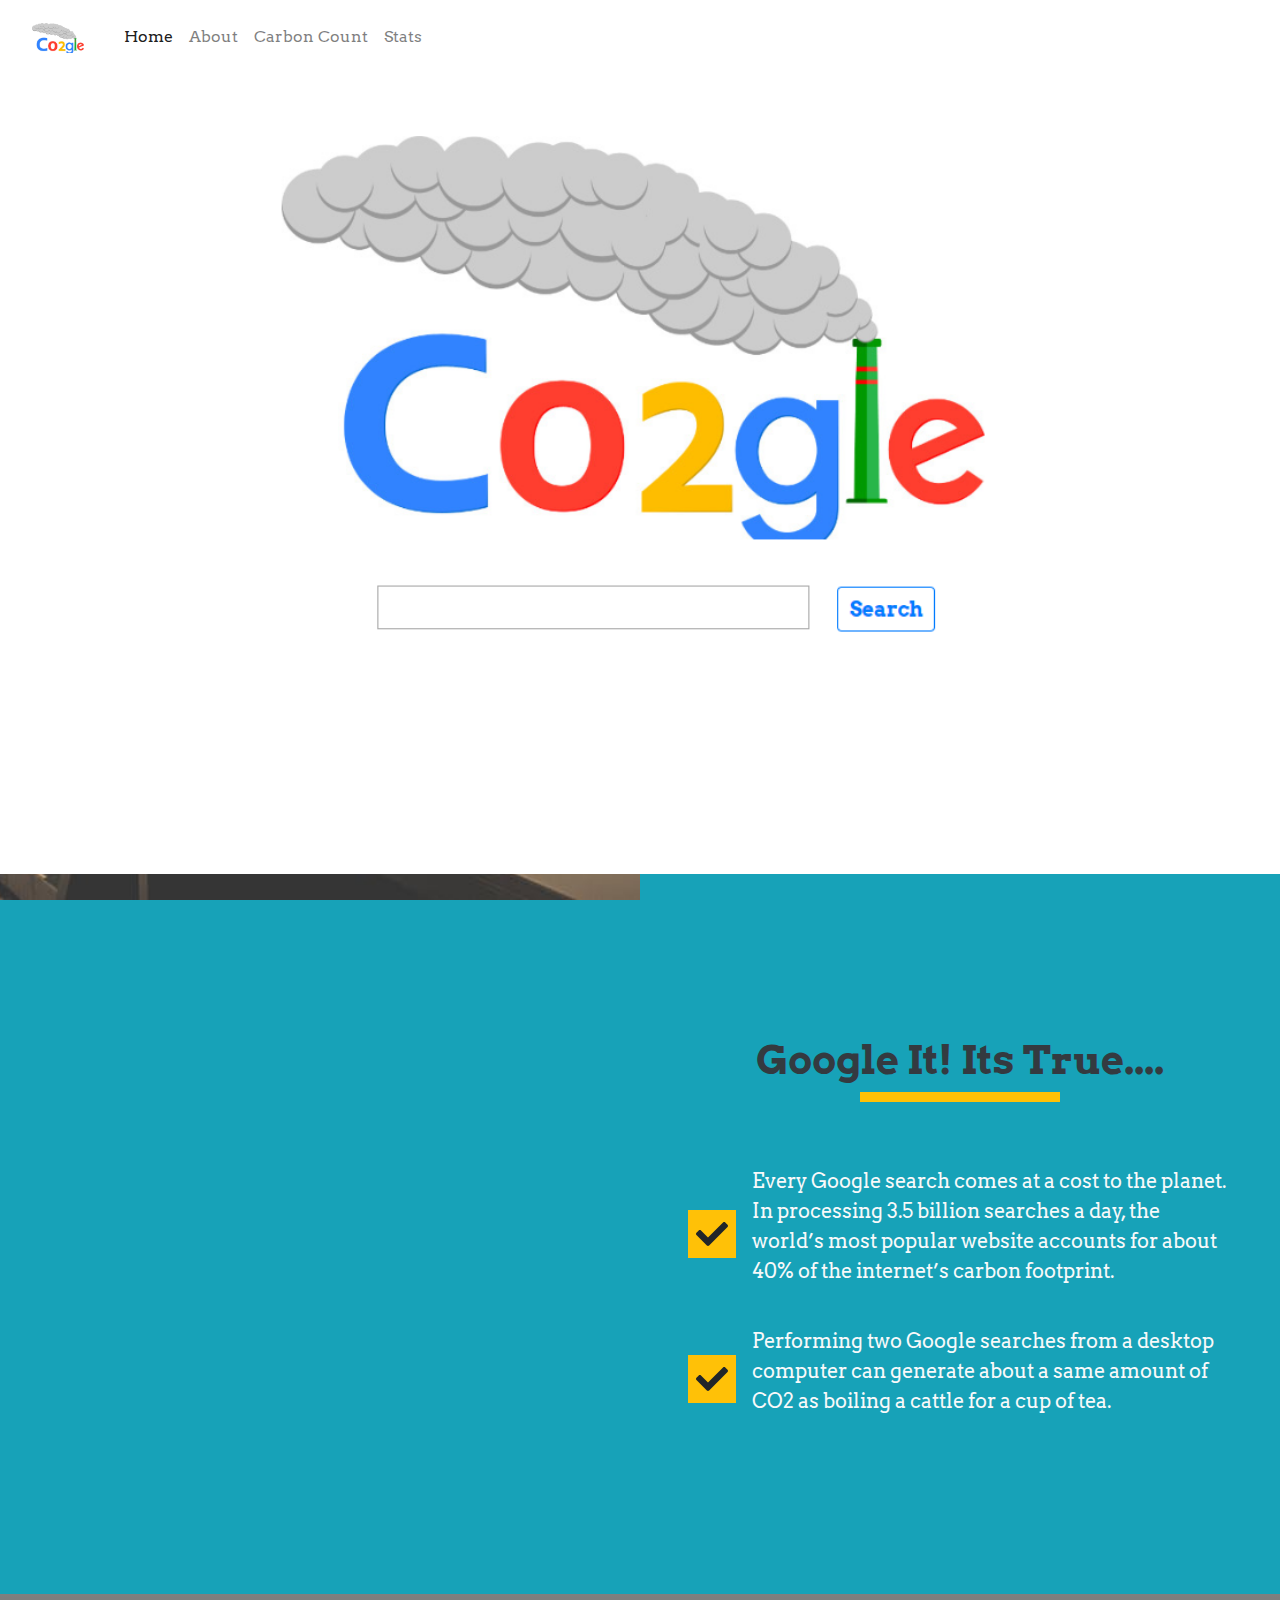
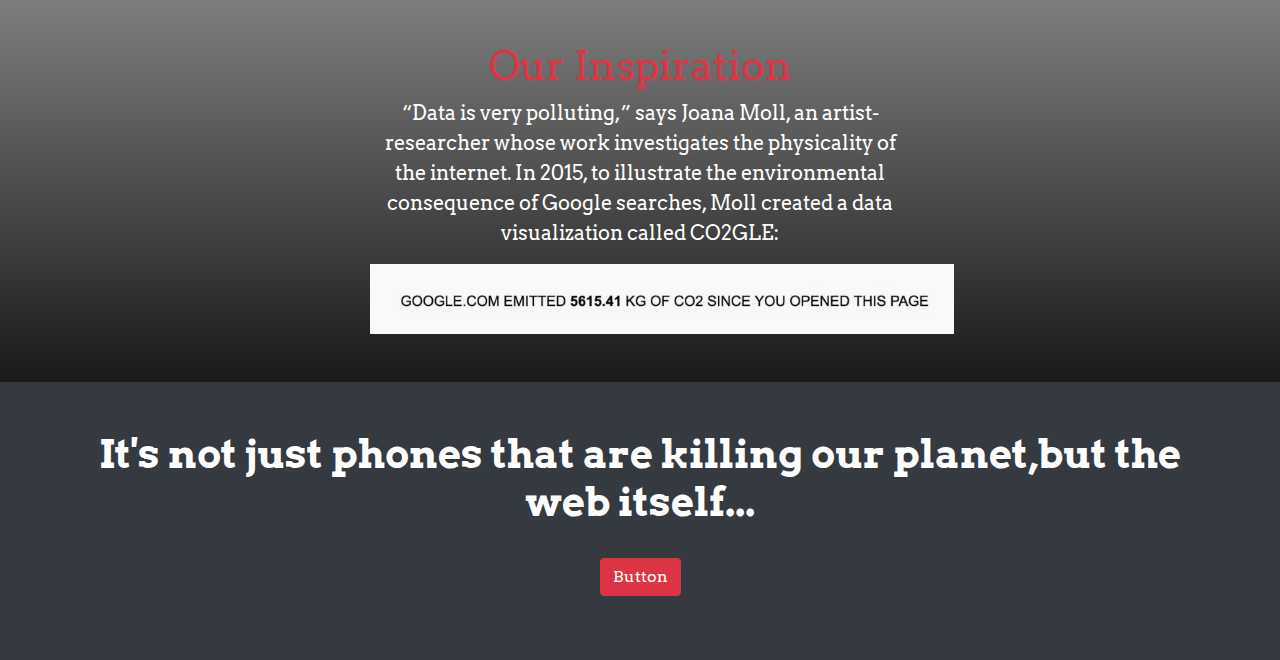
<file: Bootstrap Project/index.html>
<!DOCTYPE html>
<html lang="en">
  <head>
    <meta charset="UTF-8" />
    <meta name="viewport" content="width=device-width, initial-scale=1.0" />
    <meta http-equiv="X-UA-Compatible" content="ie=edge" />
    <title>Only Bootstrap Project</title>
    <!-- bootstrap css -->
    <link rel="stylesheet" href="./css/bootstrap.min.css" />
    <!-- font-awesome -->
    <script src="./js/all.js"></script>
    <!--google fonts  -->
    <link
      href="https://fonts.googleapis.com/css?family=Arvo:700"
      rel="stylesheet"
    />
    <!-- main css -->
    <link rel="stylesheet" href="./css/main.css" />
  </head>

  <body>
       <!-- navbar -->
  <nav class="navbar py-3 navbar-light navbar-expand-sm bg-white">
    <!-- logo -->
    <a href="#" class="navbar-brand text-uppercase font-italic"><img class="logo mx-3" src="./img/0.jfif" alt=""></a>
    <button class="navbar-toggler" type="button" data-toggle="collapse" data-target="#navbarLinks">
      <span class="navbar-toggler-icon"></span>
    </button>
    <div class="collapse navbar-collapse" id="navbarLinks">
      <ul class="navbar-nav">
        <li class="nav-item active">
          <a href="../co2gle/index.html" class="nav-link">Home</a>
        </li>
        <li class="nav-item">
          <a href="../Bootstrap Project/index.html" class="nav-link">About</a>
        </li>
        <li class="nav-item">
          <a href="../calc/index.html" class="nav-link">Carbon Count</a>
        </li>
        <li class="nav-item">
          <a href="../WebWorldWind-develop/examples/GoToLocation.html" class="nav-link">Stats</a>
        </li>
      </ul>
      
      
    </div>
  </nav>
  <!-- end of navbar -->
    <!-- header section -->
    <header id="header" class="banner">
      <div class="container">
        <div class="row height align-items-center">
          <div class="col">
            <h1 class="text-danger text-uppercase font-weight-bold font-italic">
              <!-- <strong>My First Bootstrap</strong> -->
              <!-- <small class="text-light">website</small> -->
            </h1>
            <!-- <p class="text-muted lead py-2 w-75">
            Lorem ipsum, dolor sit amet consectetur adipisicing elit. Sequi,
            praesentium! Dicta dolorem ipsam, reprehenderit quibusdam hic
            asperiores repellat maiores. Atque!
          </p>
          <a
          href="#"
          class="btn btn-outline-primary btn-lg m-2 text-capitalize"
          >Press Here</a
          >
          <a
          href="#"
          class="btn btn-outline-success btn-lg m-2 text-capitalize"
          >Press Here</a
          > -->
          </div>
        </div>
      </div>
    </header>
    <!-- end of header -->

    <!-- about section -->
    <section id="about" class="bg-info">
      <div class="container-fluid">
        <div class="row">
          <!-- about img col -->
          <div class="col-md-6 about-picture height-80"></div>
          <!-- about text col -->
          <div
            class="col-md-6 about-text height-80 px-5 d-flex align-items-center justify-content-center"
          >
            <!-- this is for centering -->
            <div class="about-text-center">
              <!-- title -->
              <div class="row">
                <div class="col text-center">
                  <h1 class="display-5 text-dark bm-0">
                    <strong>Google It! Its True....</strong>
                  </h1>
                  <div class="title-underline bg-warning"></div>
                  <p class="mt-2 text-capitalize text-muted"></p>
                </div>
              </div>
              <!-- end od title -->

              <br />
              <br />
              <!-- single item -->
              <div class="checkbox-item d-flex">
                <i
                  class="fas fa-check fa-3x p-2 bg-warning mr-3 align-self-center"
                ></i>
                <p class="text-light lead">
                  Every Google search comes at a cost to the planet. In
                  processing 3.5 billion searches a day, the world’s most
                  popular website accounts for about 40% of the internet’s
                  carbon footprint.
                </p>
              </div>
              <!-- end of single item -->
              <br />

              <!-- single item -->
              <div class="checkbox-item d-flex">
                <i
                  class="fas fa-check fa-3x p-2 bg-warning mr-3 align-self-center"
                ></i>
                <p class="text-light lead">
                  Performing two Google searches from a desktop computer can
                  generate about a same amount of CO2 as boiling a cattle for a
                  cup of tea.
                </p>
              </div>
              <!-- end of single item -->
            </div>
          </div>
        </div>
      </div>
    </section>
    <!-- end of about section -->

    <!-- filler section -->
    <section id="filler" class="p-5">
      <div class="container">
        <div class="row">
          <div class="col-md-6 mx-auto text-center">
            <h1 class="text-danger">Our Inspiration</h1>
            <p class="lead text-white">
              “Data is very polluting,” says Joana Moll, an artist-researcher
              whose work investigates the physicality of the internet. In 2015,
              to illustrate the environmental consequence of Google searches,
              Moll created a data visualization called CO2GLE:
            </p>
            <img
              class="mr-2 text-center"
              src="./img/1.jpeg"
              height="70"
              alt=""
            />
          </div>
        </div>
      </div>
    </section>
    <!-- end of filler section -->

    <!-- footer section -->
    <footer id="footer" class="bg-dark py-5">
      <div class="container">
        <!--section-title -->
        <div class="row">
          <div class="col text-center">
            <h1 class="display-7 text-white mb-0">
              <strong>It's not just phones that are killing our planet,but the web itself...</strong>
            </h1>
            <!-- <div class="title-underline bg-primary"></div> -->
            <p class="mt-2 text-capitalize text-muted">
             
            </p>
          </div>
        </div>
        <!-- end of section-title -->
       <a href="../calc/index.html"><button
        type="button"
        class="btn btn-danger d-block mx-auto my-3"
        data-toggle="modal"
        data-target="#modal"
      >
        Button
      </button></a>
            
          </div>
        </div>
      </div>
    </footer>

    <!-- jquery -->
    <script src="./js/jquery-3.3.1.min.js"></script>
    <!-- bootstrap js -->
    <script src="./js/bootstrap.bundle.min.js"></script>
  </body>
</html>
</file>
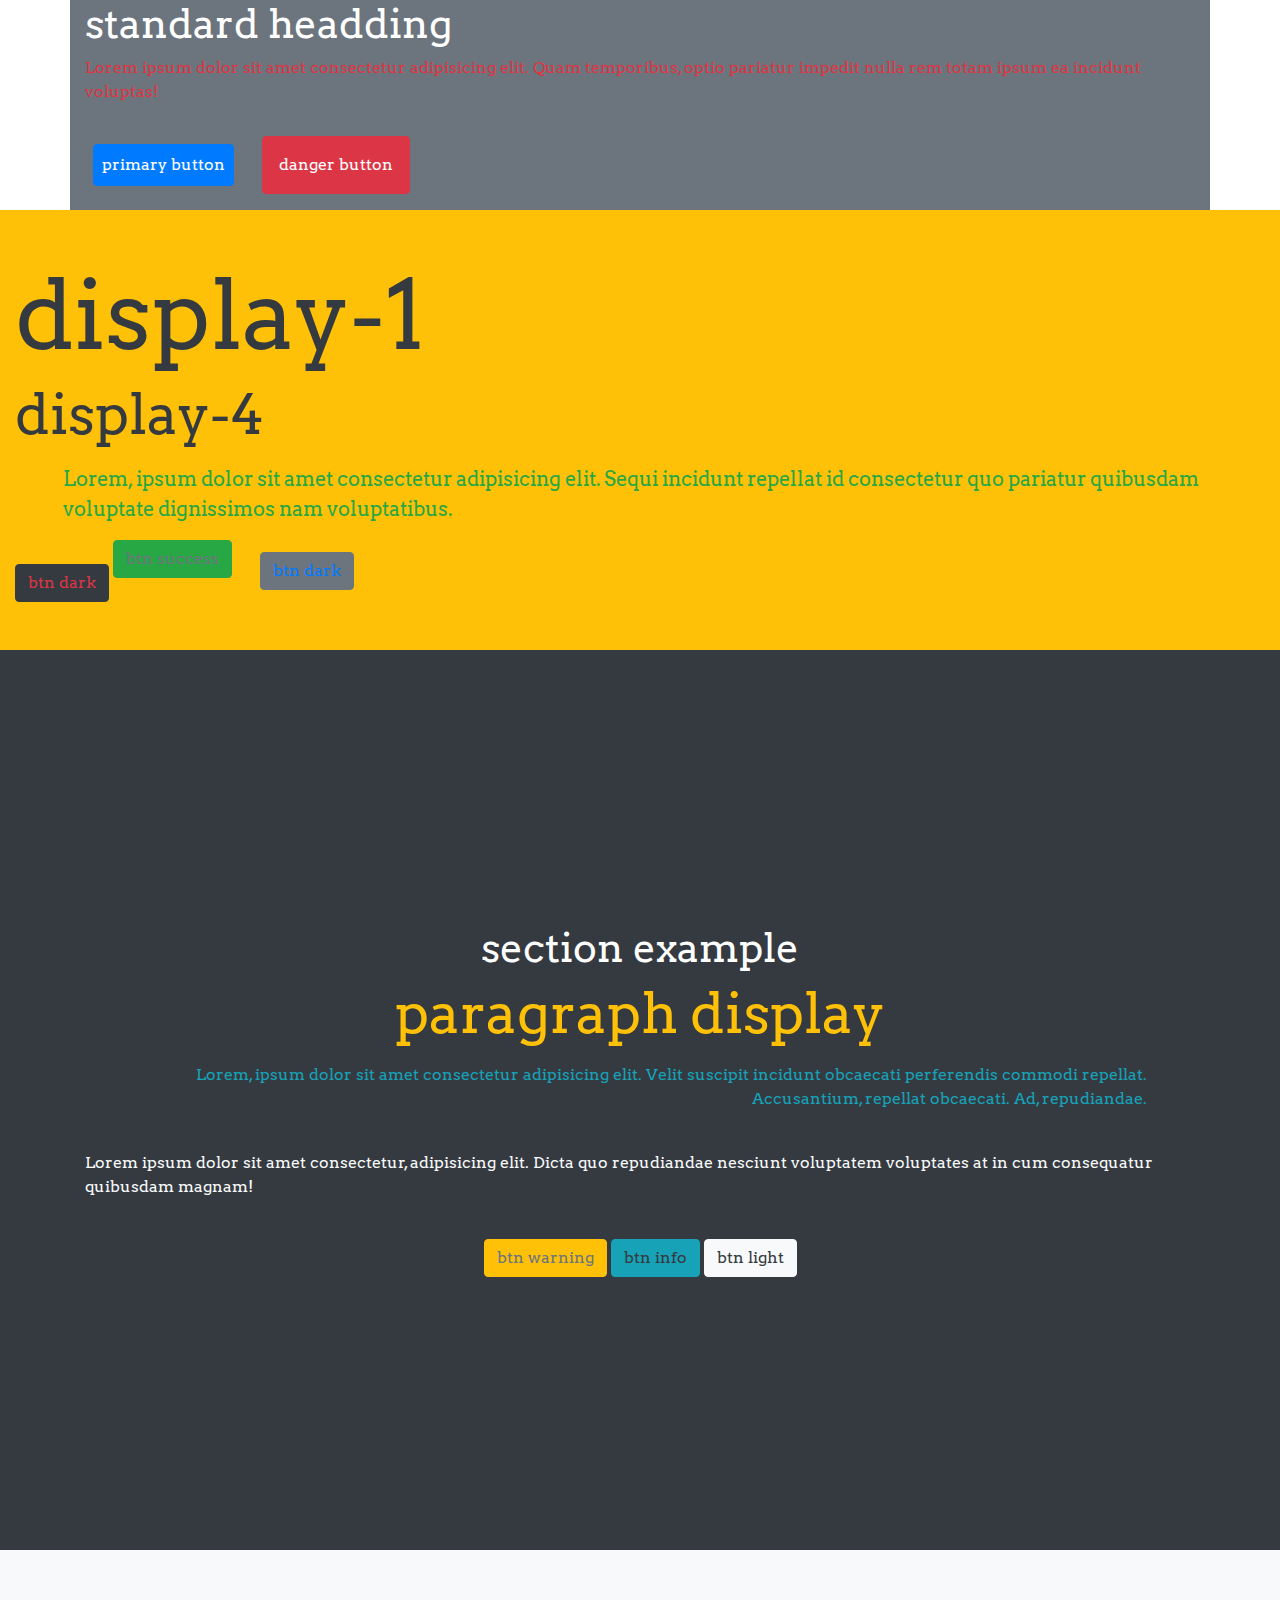
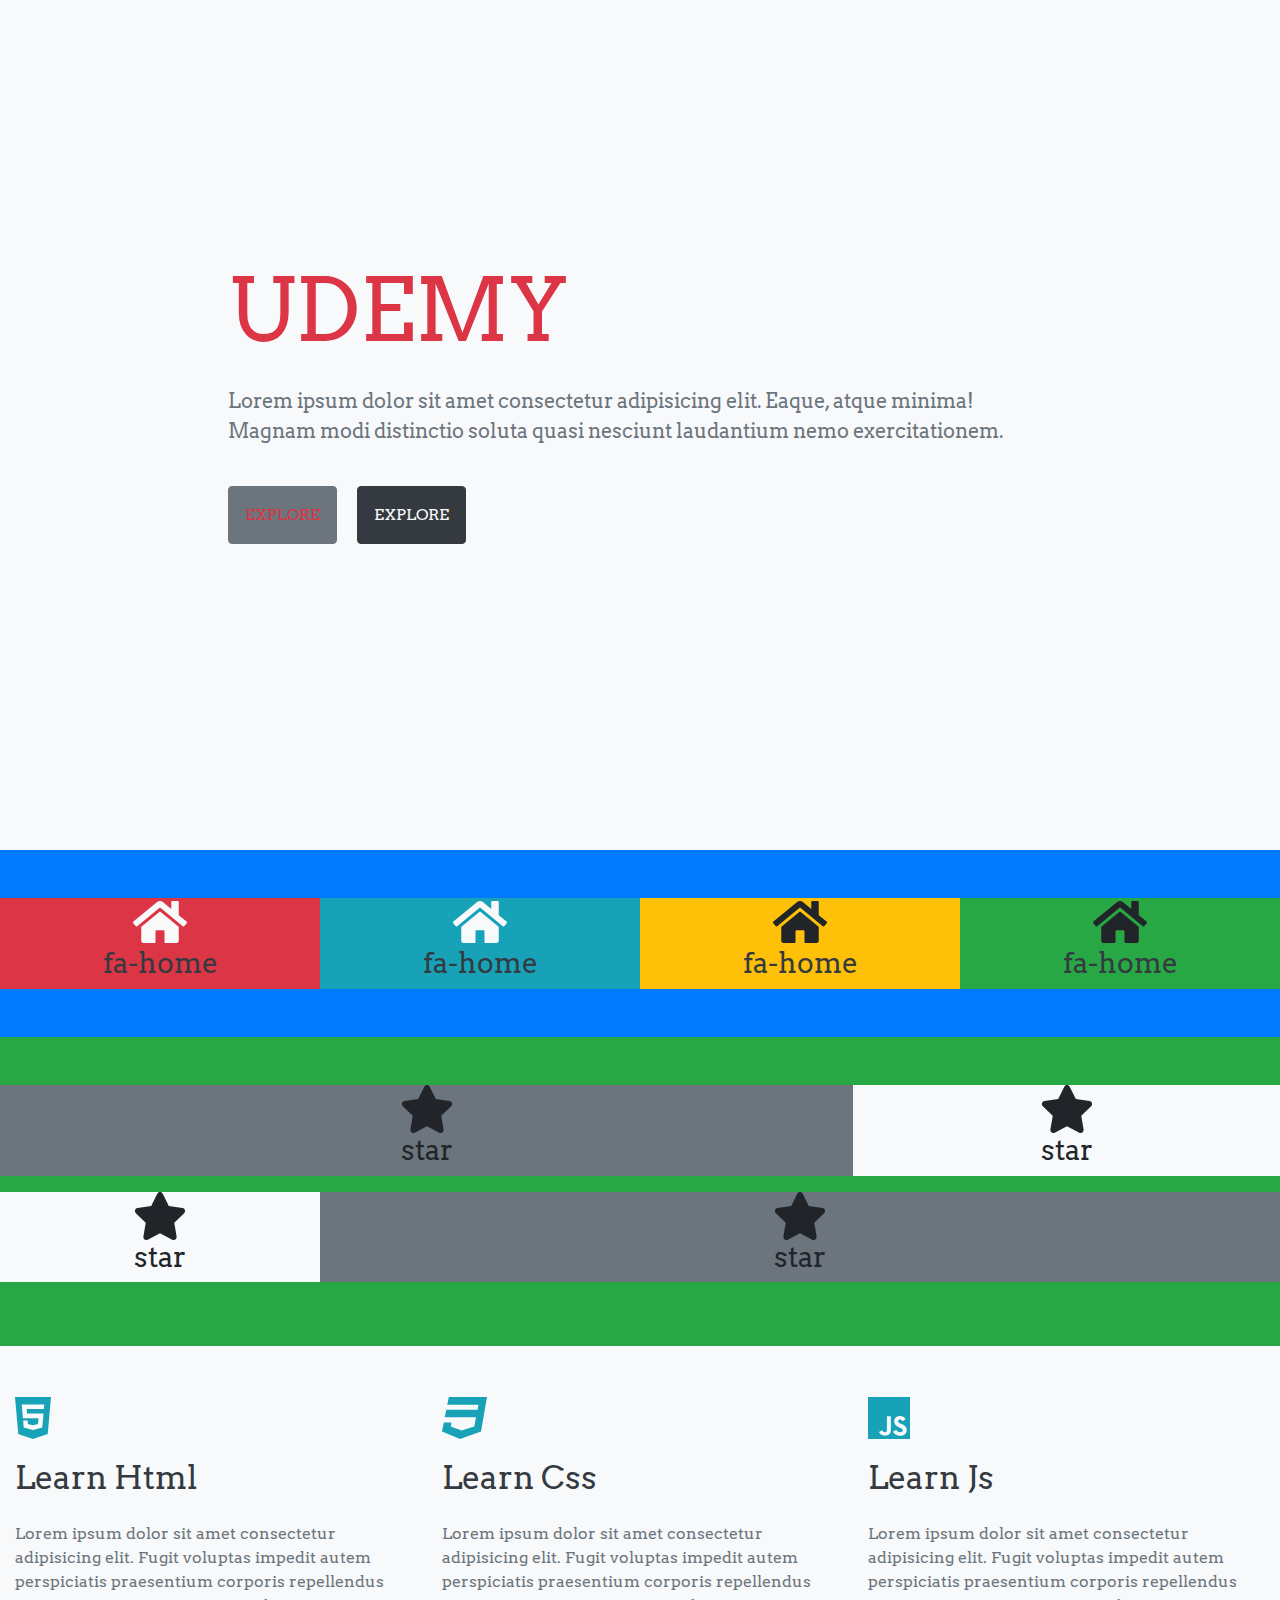
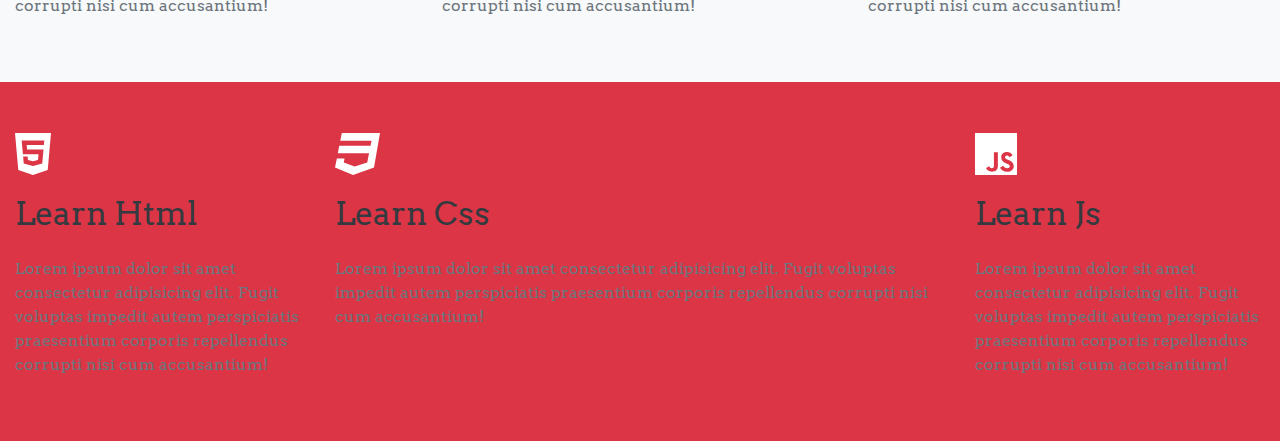
<file: Bootstrap Project/start.html>
<!DOCTYPE html>
<html lang="en">

<head>
 <meta charset="UTF-8">
 <meta name="viewport" content="width=device-width, initial-scale=1.0">
 <meta http-equiv="X-UA-Compatible" content="ie=edge">
 <title>Start </title>
 <!-- bootstrap css -->
 <link rel="stylesheet" href="./css/bootstrap.min.css">
 <!-- font-awesome -->
 <script src="./js/all.js"></script>
 <!--google fonts  -->
 <link href="https://fonts.googleapis.com/css?family=Arvo:700" rel="stylesheet">
 <!-- main css -->
 <link rel="stylesheet" href="./css/main.css">
</head>

<body>
 <div class="container bg-secondary text-white">
  <div class="row">
   <div class="col">
    <h1>standard headding</h1>
    <p class="text-danger">
     Lorem ipsum dolor sit amet consectetur adipisicing elit. Quam temporibus, optio pariatur impedit nulla rem totam ipsum ea
     incidunt voluptas!
    </p>
    <button type="button" class="btn btn-primary m-2 p-2">primary button</button>
    <button type="button" class="btn btn-danger m-3 p-3">danger button</button>

   </div>
  </div>
 </div>
 <!-- end of container -->

 <div class="container-fluid bg-warning text-dark py-5">
  <div class="row">
   <div class="col">
    <h1 class="display-1">display-1</h1>
    <p class="display-4">display-4</p>
    <p class="text-success lead px-5">Lorem, ipsum dolor sit amet consectetur adipisicing elit. Sequi incidunt repellat id consectetur quo pariatur quibusdam
     voluptate dignissimos nam voluptatibus.</p>
    <button type="button" class="btn btn-dark text-danger mt-4">btn dark</button>
    <button type="button" class="btn btn-success text-muted mb-4">btn success</button>
    <button type="button" class="btn btn-secondary text-primary mx-4">btn dark</button>
   </div>
  </div>
 </div>
 <!-- end of container-fluid -->

 <section id='skills' class="bg-dark">
  <div class="container">
   <div class="row height align-items-center text-center">

    <div class="col">
     <h1 class="text-white">section example</h1>
     <p class="display-4 text-warning">paragraph display</p>
     <p class="text-info px-5 text-right">Lorem, ipsum dolor sit amet consectetur adipisicing elit. Velit suscipit incidunt obcaecati perferendis commodi repellat.
      Accusantium, repellat obcaecati. Ad, repudiandae.</p>
     <p class="text-light text-left py-4">Lorem ipsum dolor sit amet consectetur, adipisicing elit. Dicta quo repudiandae nesciunt voluptatem voluptates at in
      cum consequatur quibusdam magnam!</p>
     <button type="button" class="btn btn-warning text-secondary">btn warning</button>
     <button type="button" class="btn btn-info text-dark">btn info</button>
     <button type="button" class="btn btn-light text-dark">btn light</button>
    </div>
   </div>
  </div>
 </section>
 <!-- end of first section -->
 <section class="bg-light">
  <div class="container">
   <div class="row height align-items-center justify-content-center">
    <div class="col-9">
     <h1 class="display-2 text-danger text-uppercase">udemy</h1>
     <p class="text-muted lead my-4">Lorem ipsum dolor sit amet consectetur adipisicing elit. Eaque, atque minima! Magnam modi distinctio soluta quasi nesciunt
      laudantium nemo exercitationem.</p>
     <a href="#" class="btn btn-secondary text-danger text-uppercase p-3 mt-3">explore</a>
     <a href="#" class="btn btn-dark text-light text-uppercase p-3 mt-3 mx-3">explore</a>

    </div>
   </div>
  </div>
 </section>
 <!-- end of second section -->
 <section class="bg-primary py-5">
  <div class="container-fluid">
   <div class="row">
    <div class="col text-center bg-danger">
     <i class="fas fa-home fa-3x text-light"></i>
     <h3 class="text-dark">fa-home</h3>
    </div>
    <div class="col text-center bg-info">
     <i class="fas fa-home fa-3x text-light"></i>
     <h3 class="text-dark">fa-home</h3>

    </div>
    <div class="col text-center bg-warning">
     <i class="fas fa-home fa-3x text-ligth"></i>
     <h3 class="text-dark">fa-home</h3>

    </div>
    <div class="col text-center bg-success">
     <i class="fas fa-home fa-3x text-ligth"></i>
     <h3 class="text-dark">fa-home</h3>

    </div>
   </div>

  </div>

 </section>
 <!-- end of first grid -->

 <section class="bg-success py-5">
  <div class="container-fluid">
   <div class="row">

    <div class="col-8 bg-secondary mb-3 text-center">
     <i class="fas fa-star fa-3x"></i>
     <h3>star</h3>
    </div>
    <div class="col-4 bg-light mb-3 text-center">
     <i class="fas fa-star fa-3x"></i>
     <h3>star</h3>
    </div>

    <div class="col-3 bg-light mb-3 text-center">
     <i class="fas fa-star fa-3x"></i>
     <h3>star</h3>
    </div>
    <div class="col-9 bg-secondary mb-3 text-center">
     <i class="fas fa-star fa-3x"></i>
     <h3>star</h3>
    </div>
   </div>
  </div>
 </section>
 <!-- end of second grid -->
 <section class="bg-light py-5">
  <div class="container-fluid">
   <div class="row">
    <!-- single col -->
    <div class="col-md-4">
     <i class="fab fa-html5 fa-3x text-info"></i>
     <h2 class="text-capitalize text-dark py-3">learn html</h2>
     <p class="text-muted">Lorem ipsum dolor sit amet consectetur adipisicing elit. Fugit voluptas impedit autem perspiciatis praesentium corporis
      repellendus corrupti nisi cum accusantium!</p>
    </div>
    <!-- end of single col -->
    <!-- single col -->
    <div class="col-md-4">
     <i class="fab fa-css3 fa-3x text-info"></i>
     <h2 class="text-capitalize text-dark py-3">learn css</h2>
     <p class="text-muted">Lorem ipsum dolor sit amet consectetur adipisicing elit. Fugit voluptas impedit autem perspiciatis praesentium corporis
      repellendus corrupti nisi cum accusantium!</p>
    </div>
    <!-- end of single col -->
    <!-- single col -->
    <div class="col-md-4">
     <i class="fab fa-js fa-3x text-info"></i>
     <h2 class="text-capitalize text-dark py-3">learn js</h2>
     <p class="text-muted">Lorem ipsum dolor sit amet consectetur adipisicing elit. Fugit voluptas impedit autem perspiciatis praesentium corporis
      repellendus corrupti nisi cum accusantium!</p>
    </div>
    <!-- end of single col -->
   </div>
  </div>


 </section>
 <!-- last section -->
 <section class="bg-danger py-5">
  <div class="container-fluid">
   <div class="row">
    <!-- single col -->
    <div class="col-sm-6 col-md-4 col-lg-3">
     <i class="fab fa-html5 fa-3x text-white"></i>
     <h2 class="text-capitalize text-dark py-3">learn html</h2>
     <p class="text-muted">Lorem ipsum dolor sit amet consectetur adipisicing elit. Fugit voluptas impedit autem perspiciatis praesentium corporis
      repellendus corrupti nisi cum accusantium!</p>
    </div>
    <!-- end of single col -->
    <!-- single col -->
    <div class="col-sm-6 col-md-4 col-lg-6">
     <i class="fab fa-css3 fa-3x text-white"></i>
     <h2 class="text-capitalize text-dark py-3">learn css</h2>
     <p class="text-muted">Lorem ipsum dolor sit amet consectetur adipisicing elit. Fugit voluptas impedit autem perspiciatis praesentium corporis
      repellendus corrupti nisi cum accusantium!</p>
    </div>
    <!-- end of single col -->
    <!-- single col -->
    <div class="col-sm-6 col-md-4 col-lg-3">
     <i class="fab fa-js fa-3x text-white"></i>
     <h2 class="text-capitalize text-dark py-3">learn js</h2>
     <p class="text-muted">Lorem ipsum dolor sit amet consectetur adipisicing elit. Fugit voluptas impedit autem perspiciatis praesentium corporis
      repellendus corrupti nisi cum accusantium!</p>
    </div>
    <!-- end of single col -->
   </div>
  </div>


 </section>

 <!-- jquery -->
 <script src="./js/jquery-3.3.1.min.js"></script>
 <!-- bootstrap js -->
 <script src="./js/bootstrap.bundle.min.js"></script>
</body>

</html>
</file>
<file: Bootstrap Project/css/main.css>
body {
  font-family: "Arvo", serif;
}

.height {
  min-height: 100vh;
}

.title-underline {
  width: 200px;
  height: 10px;
  margin: 0 auto;
  /* background: blue!important; */
}

.height-80 {
  min-height: 80vh;
}

.about-picture {
  background: url(../img/about-bcg.jpeg) center/cover no-repeat fixed;
  /* background-size: cover;
  background-position: center;
  background-repeat: no-repeat;
  background-attachment: fixed; */
}

#filler,
#progress {
  background: linear-gradient(rgba(0, 0, 0, 0.5), rgba(0, 0, 0, 0.9)),
    url(../img/more.jpg) center/cover no-repeat fixed;
}

.banner {
  background: url("../img/bg.png") center/cover no-repeat fixed;
  height: 800px;
}

.logo {
  height: 30px;
  width: auto;
  margin: 0;
  padding: 0;
}
</file>
